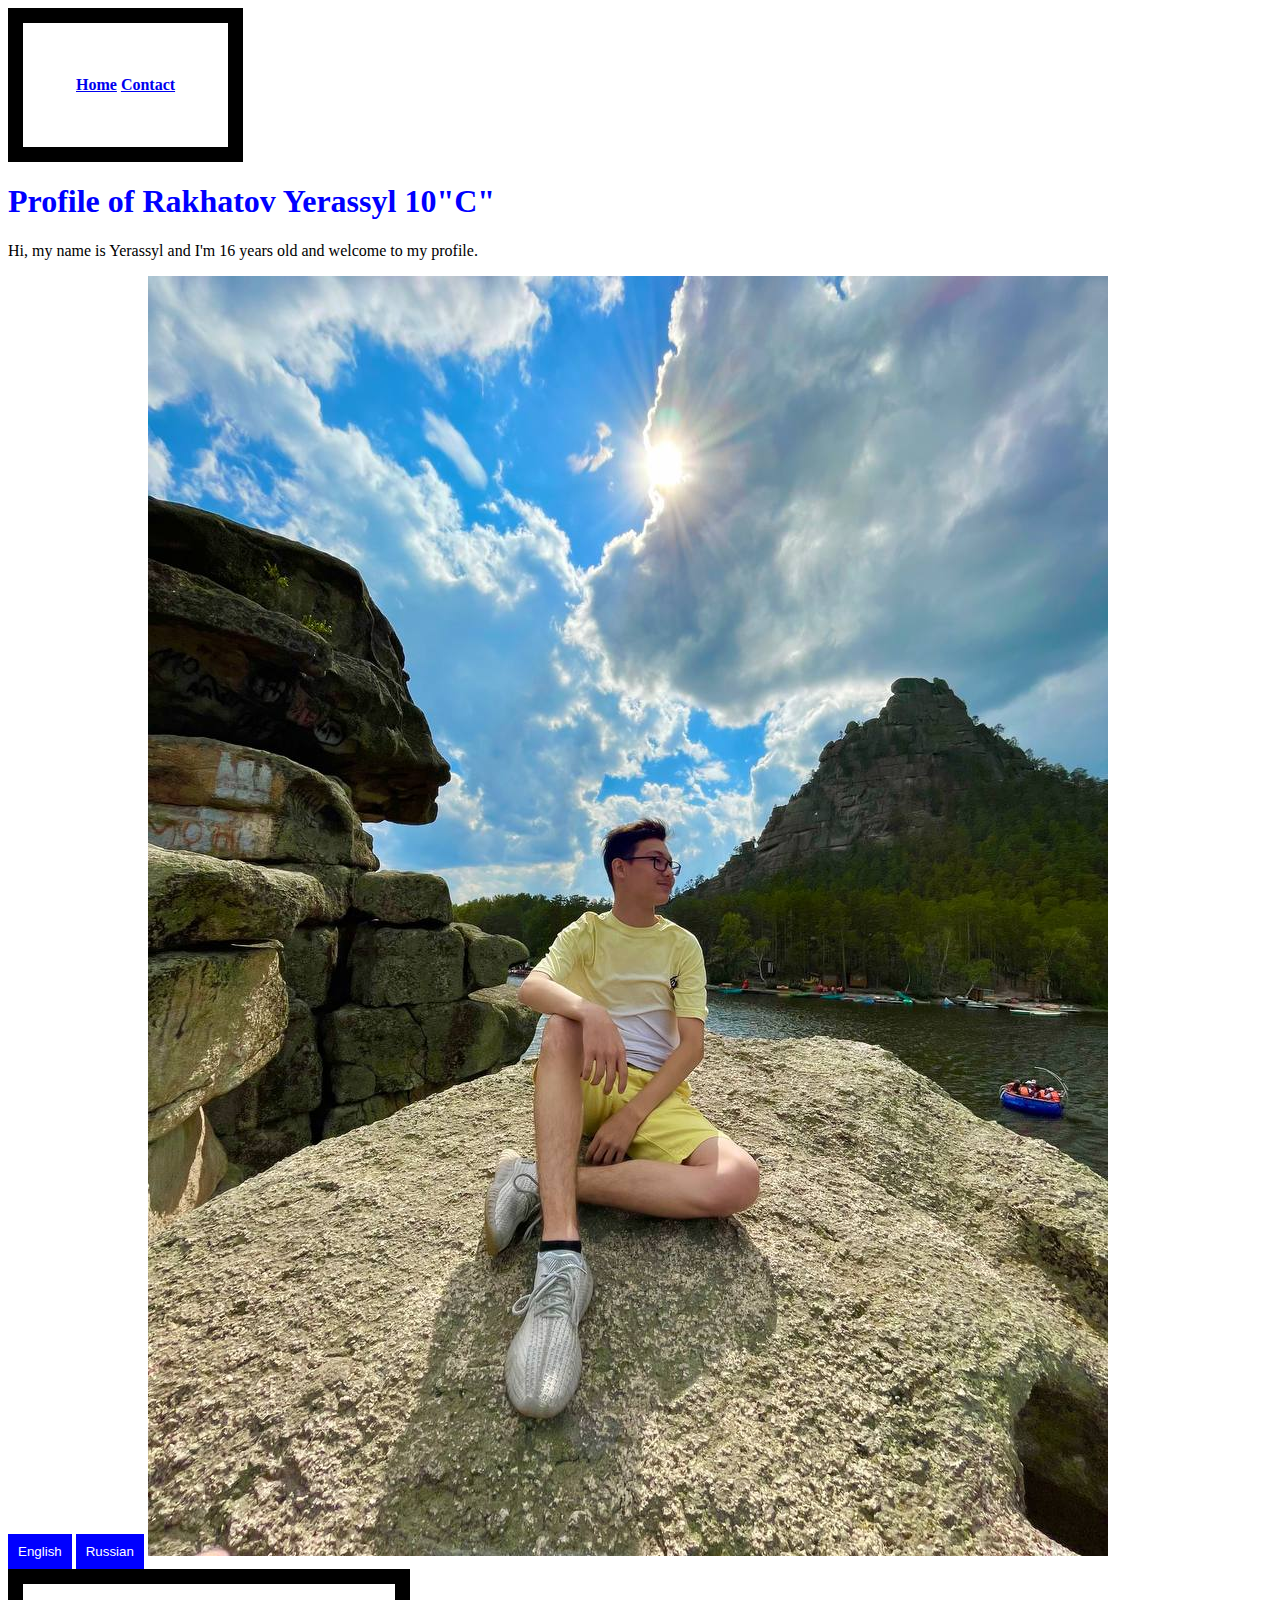
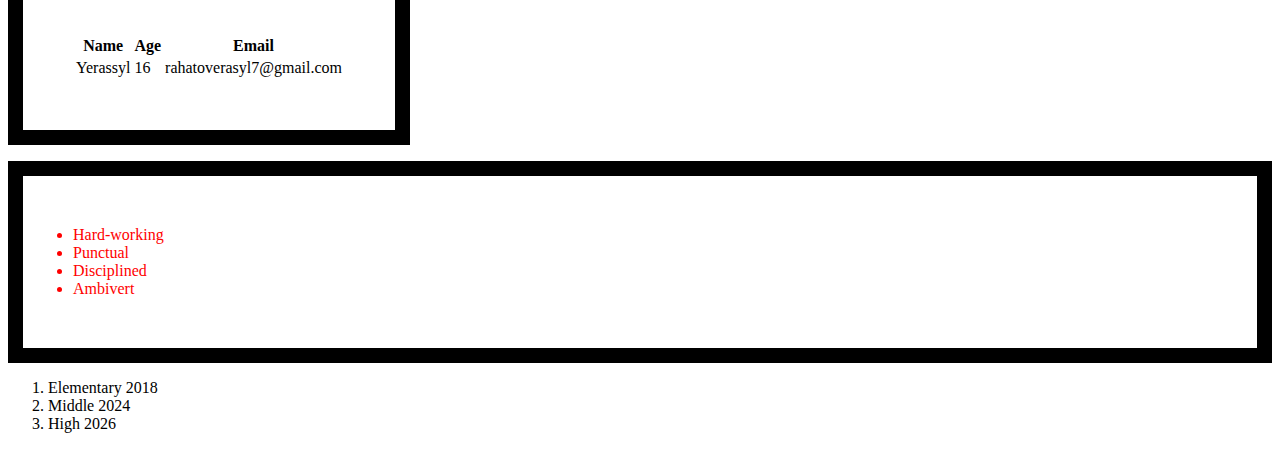
<file: index.html>
<!DOCTYPE html>
<html>
  
  <head>
    <link rel="stylesheet" href="styles.css">
    <script src="script.js"></script>
    <title>My Profile</title>
  </head>

  <div>
    <table>
      <th> <a href = "index.html" target = "_blank">Home</a> </th>
      <th> <a href = "contact.html" target = "_blank">Contact</a> </th>
    </table>
  </div>
<body>
  <h1 id="title">Profile of Rakhatov Yerassyl 10"C"</h1>
  <p id="description">Hi, my name is Yerassyl and I'm 16 years old and welcome to my profile.</p>  

  <button onclick="changeLanguage('en')">English</button>
  <button onclick="changeLanguage('ru')">Russian</button>

  <img src="Me.jpg"/>

  <table>
    <tr>
      <th id="name">Name</th>
      <th id="age">Age</th>
      <th id="email">Email</th>
    </tr>
    <tr>
      <td id="name-value">Yerassyl</td>
      <td id="age-value">16</td>
      <td id="email-value">rahatoverasyl7@gmail.com</td>
    </tr>
  </table>

  <ul class="me">
    <li id="hardworking">Hard-working</li>
    <li id="punctual">Punctual</li>
    <li id="disciplined">Disciplined</li>
    <li id="ambivert">Ambivert</li>
  </ul>

  <ol>
    <li>Elementary 2018</li>
    <li>Middle 2024</li>
    <li>High 2026</li>
  </ol>
</body>
</html>
</file>
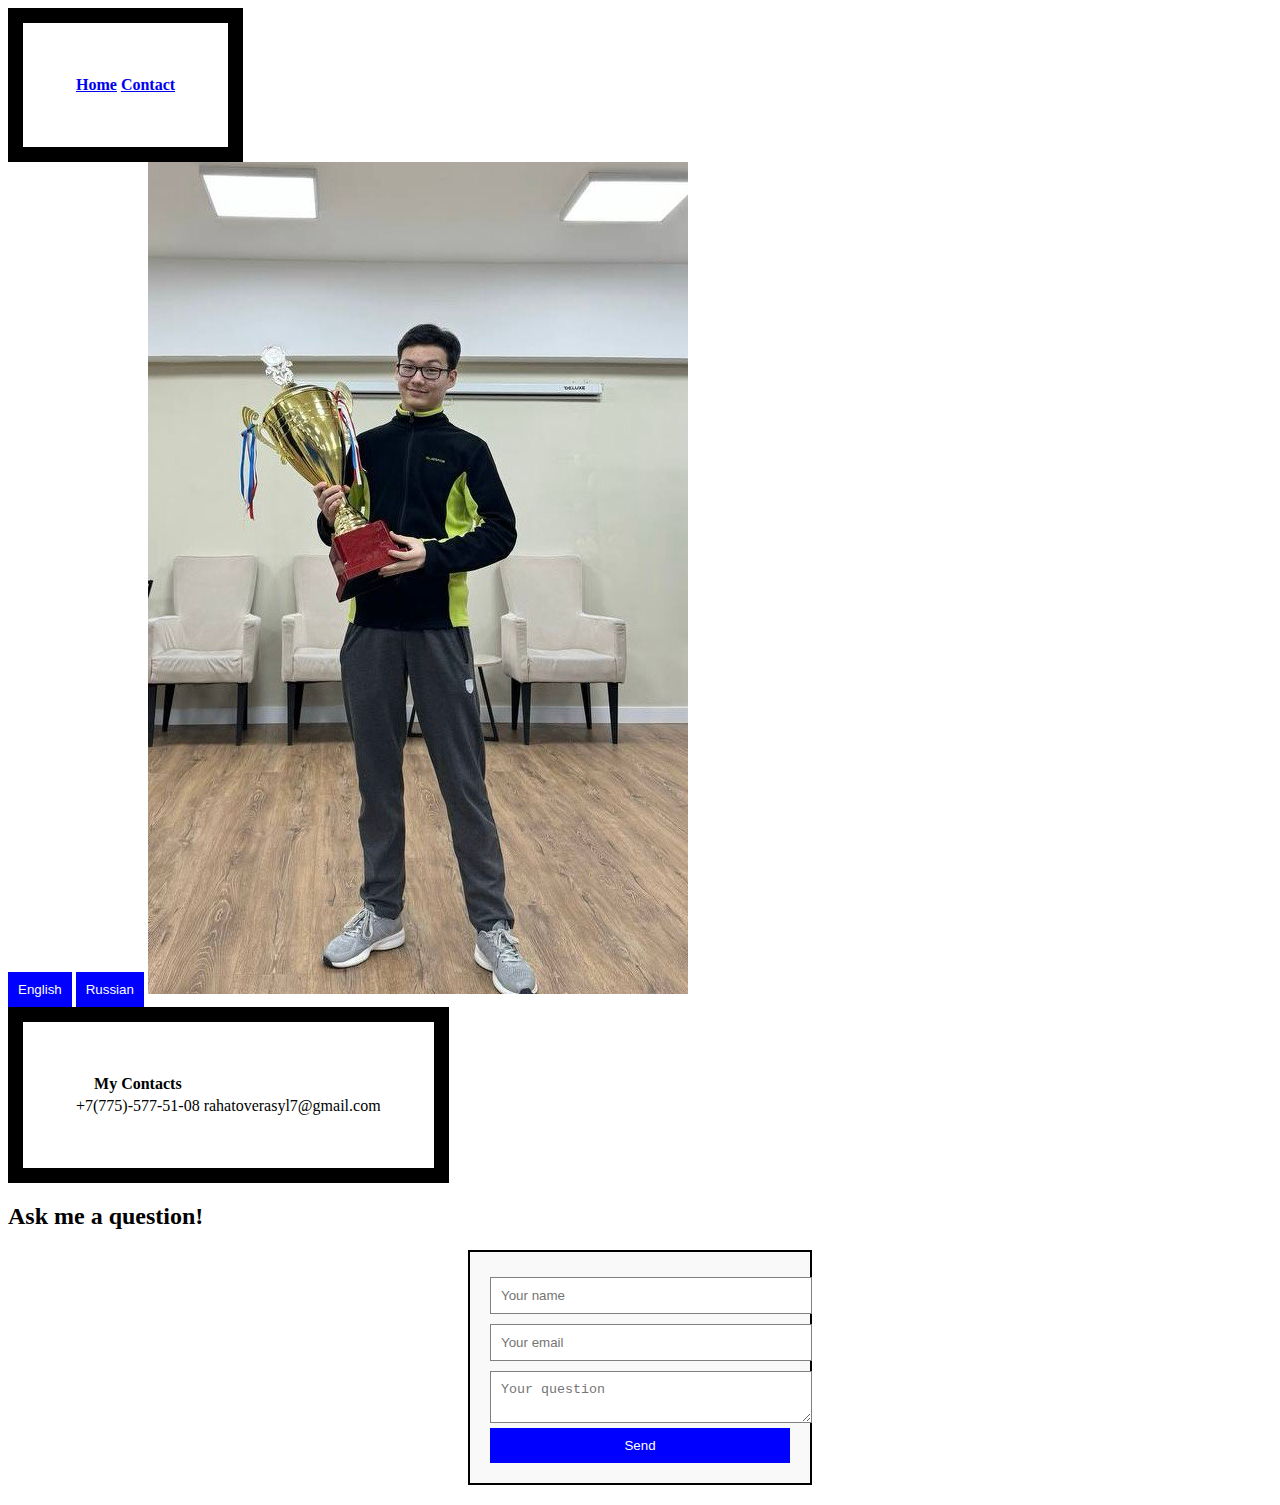
<file: contact.html>
<!DOCTYPE html>
<html>
  
    <head>
      <link rel="stylesheet" href="styles.css">
      <script src="script.js"></script>
      <title>My Profile</title>
    </head>

    <div>
      <table>
        <th> <a href = "index.html" target = "_blank">Home</a> </th>
        <th> <a href = "contact.html" target = "_blank">Contact</a> </th>
      </table>
    </div>
  <body>
    <button onclick="changeLanguage('en')">English</button>
    <button onclick="changeLanguage('ru')">Russian</button>

    <img src="Me2.jpg"/>

    <table>
      <tr>
        <th id="name">My Contacts</th>
      </tr>
      <tr>
        <td id="name-value">+7(775)-577-51-08</td>
        <td id="email-value">rahatoverasyl7@gmail.com</td>
      </tr>
    </table>
  </body>

  <h2>Ask me a question!</h2>
<form id="questionForm">
    <input type="text" id="q-name" placeholder="Your name" required>
    <input type="email" id="q-email" placeholder="Your email" required>
    <textarea id="q-question" placeholder="Your question" required></textarea>
    <button type="submit">Send</button>
</form>
<p id="responseMessage"></p>

  
</html>
</file>
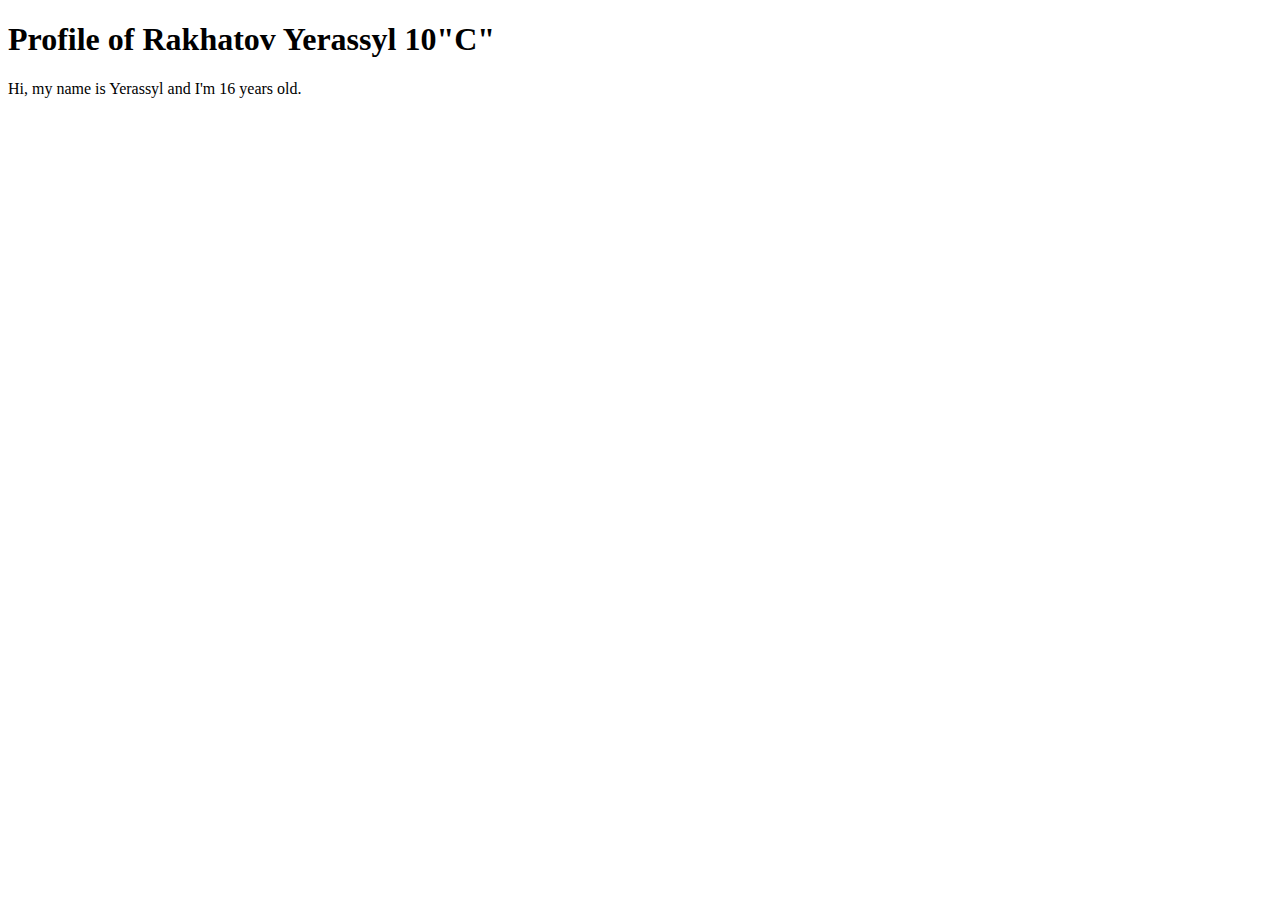
<file: WebProject.html>
<!DOCTYPE html>
<html>
  
  <head>
    
    <title>
      My Profile
    </title>
  </head>

<body>
  
  <h1>
    Profile of Rakhatov Yerassyl 10"C"
  </h1>
  <p>
    Hi, my name is Yerassyl and I'm 16 years old.
  </p>  
</body>

</html>
</file>
<file: styles.css>
h1 { color: blue; }

div{
  text-align: center;
}

body{
  background-color: white;
}

table{
  border: 15px solid black;
  padding: 50px;
}

ul{
  border: 15px solid black;
  padding: 50px;
}

.me{
  color: red;
}

form {
    display: flex;
    flex-direction: column;
    width: 300px;
    margin: 20px auto;
    padding: 20px;
    border: 2px solid black;
    background-color: #f9f9f9;
}

input, textarea {
    margin: 5px 0;
    padding: 10px;
    border: 1px solid gray;
    width: 100%;
}

button {
    background-color: blue;
    color: white;
    padding: 10px;
    border: none;
    cursor: pointer;
}

button:hover {
    background-color: darkblue;
}
</file>
